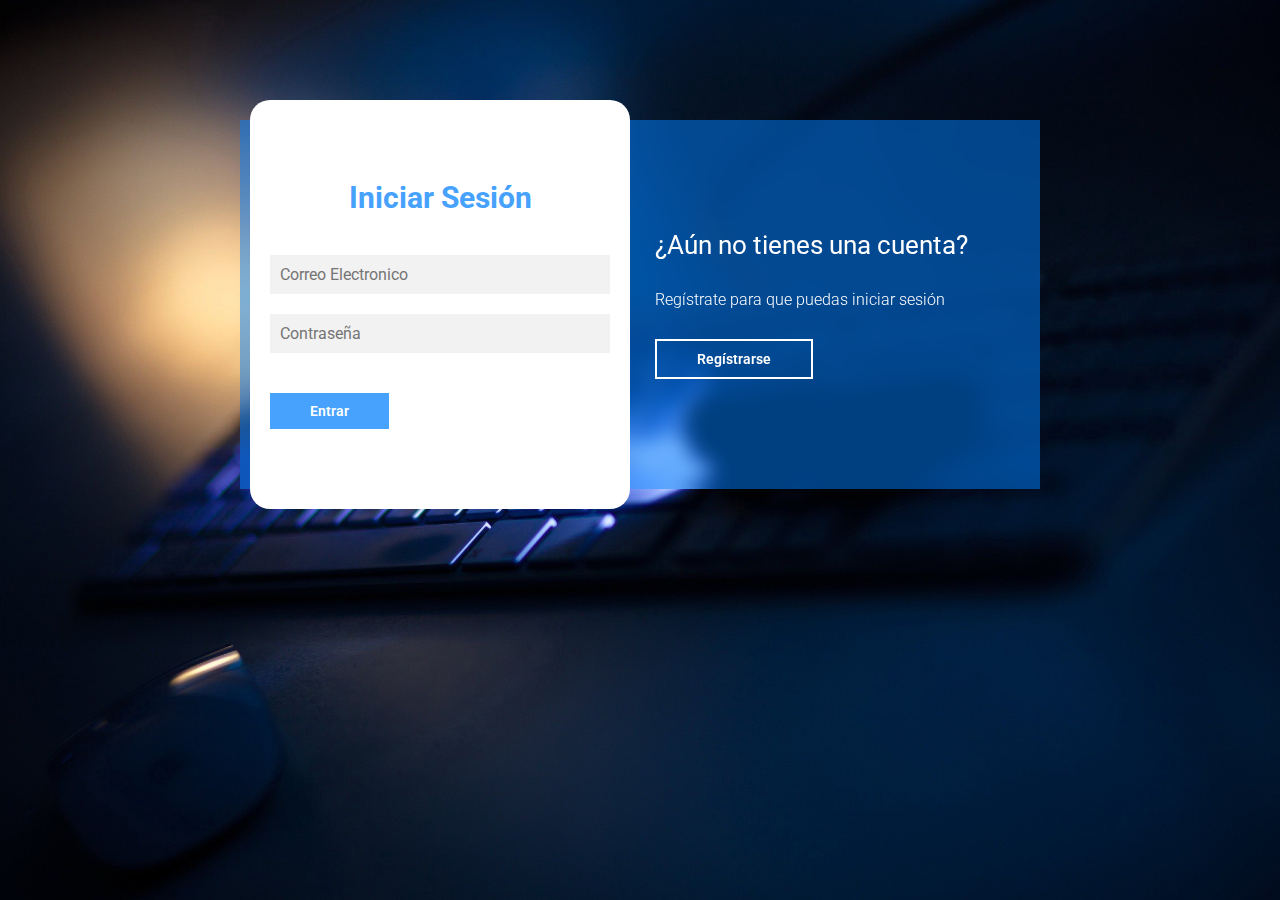
<file: Front - Arqui Web/login/index.html>
<!DOCTYPE html>
<html lang="en">
<head>
    <meta charset="UTF-8">
    <meta name="viewport" content="width=device-width, initial-scale=1.0">
    <title>Login TeAyudo</title>
    
    <link href="https://fonts.googleapis.com/css2?family=Roboto:ital,wght@0,100;0,300;0,400;0,500;0,700;0,900;1,100;1,300;1,400;1,500;1,700;1,900&display=swap" rel="stylesheet">


    <link rel="stylesheet" href="assets/css/estilos.css">
</head>
<body>

        <main>

            <div class="contenedor__todo">
                <div class="caja__trasera">
                    <div class="caja__trasera-login">
                        <h3>¿Ya tienes una cuenta?</h3>
                        <p>Inicia sesión para entrar en la página</p>
                        <button id="btn__iniciar-sesion">Iniciar Sesión</button>
                    </div>
                    <div class="caja__trasera-register">
                        <h3>¿Aún no tienes una cuenta?</h3>
                        <p>Regístrate para que puedas iniciar sesión</p>
                        <button id="btn__registrarse">Regístrarse</button>
                    </div>
                </div>

                <!--Formulario de Login y registro-->
                <div class="contenedor__login-register">
                    <!--Login-->
                    <form action="" class="formulario__login">
                        <h2>Iniciar Sesión</h2>
                        <input type="text" placeholder="Correo Electronico">
                        <input type="password" placeholder="Contraseña">
                        <button>Entrar</button>
                    </form>

                    <!--Register-->
                    <form action="" class="formulario__register">
                        <h2>Regístrarse</h2>
                        <input type="text" placeholder="Nombre completo">
                        <input type="text" placeholder="Correo Electronico">
                        <input type="text" placeholder="Usuario">
                        <input type="password" placeholder="Contraseña">
                        <button>Regístrarse</button>
                    </form>
                </div>
            </div>

        </main>

        <script src="assets/js/script.js"></script>
</body>
</html>
</file>
<file: Front - Arqui Web/login/assets/css/estilos.css>
*{
    margin: 0;
    padding: 0;
    box-sizing: border-box;
    text-decoration: none;
    font-family: 'Roboto', sans-serif;
}

body{
    background-image: url(../images/bg4.jpg);
    background-size: cover;
    background-repeat: no-repeat;
    background-position: center;
    background-attachment: fixed;
}

main{
    width: 100%;
    padding: 20px;
    margin: auto;
    margin-top: 100px;
}

.contenedor__todo{
    width: 100%;
    max-width: 800px;
    margin: auto;
    position: relative;
}

.caja__trasera{
    width: 100%;
    padding: 10px 20px;
    display: flex;
    justify-content: center;
    -webkit-backdrop-filter: blur(10px);
    backdrop-filter: blur(10px);
    background-color: rgba(0, 128, 255, 0.5);

}

.caja__trasera div{
    margin: 100px 40px;
    color: white;
    transition: all 500ms;
}


.caja__trasera div p,
.caja__trasera button{
    margin-top: 30px;
}

.caja__trasera div h3{
    font-weight: 400;
    font-size: 26px;
}

.caja__trasera div p{
    font-size: 16px;
    font-weight: 300;
}

.caja__trasera button{
    padding: 10px 40px;
    border: 2px solid #fff;
    font-size: 14px;
    background: transparent;
    font-weight: 600;
    cursor: pointer;
    color: white;
    outline: none;
    transition: all 300ms;
}

.caja__trasera button:hover{
    background: #fff;
    color: #46A2FD;
}

/*Formularios*/

.contenedor__login-register{
    display: flex;
    align-items: center;
    width: 100%;
    max-width: 380px;
    position: relative;
    top: -185px;
    left: 10px;

    /*La transicion va despues del codigo JS*/
    transition: left 500ms cubic-bezier(0.175, 0.885, 0.320, 1.275);
}

.contenedor__login-register form{
    width: 100%;
    padding: 80px 20px;
    background: white;
    position: absolute;
    border-radius: 20px;
}

.contenedor__login-register form h2{
    font-size: 30px;
    text-align: center;
    margin-bottom: 20px;
    color: #46A2FD;
}

.contenedor__login-register form input{
    width: 100%;
    margin-top: 20px;
    padding: 10px;
    border: none;
    background: #F2F2F2;
    font-size: 16px;
    outline: none;
}

.contenedor__login-register form button{
    padding: 10px 40px;
    margin-top: 40px;
    border: none;
    font-size: 14px;
    background: #46A2FD;
    font-weight: 600;
    cursor: pointer;
    color: white;
    outline: none;
}




.formulario__login{
    opacity: 1;
    display: block;
}
.formulario__register{
    display: none;
}



@media screen and (max-width: 850px){

    main{
        margin-top: 50px;
    }

    .caja__trasera{
        max-width: 350px;
        height: 300px;
        flex-direction: column;
        margin: auto;
    }

    .caja__trasera div{
        margin: 0px;
        position: absolute;
    }


    /*Formularios*/

    .contenedor__login-register{
        top: -10px;
        left: -5px;
        margin: auto;
    }

    .contenedor__login-register form{
        position: relative;
    }
}
</file>
